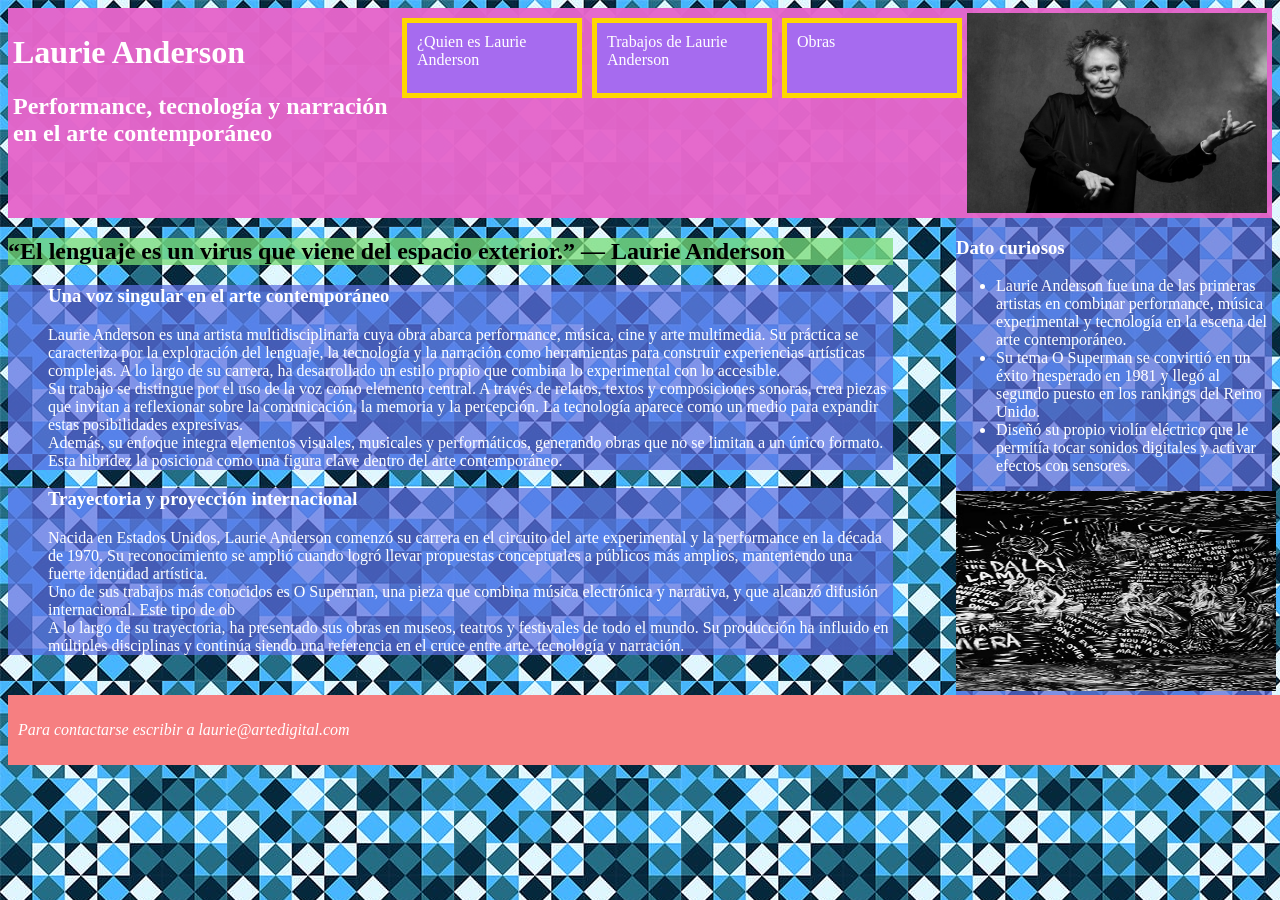
<file: index.html>
<!DOCTYPE html>
<html lang="es">
<head>
    <meta charset="UTF-8">
    <title>Laurie Anderson</title>
    <link href="estilos.css" rel="stylesheet">
</head>
<body>
<header>
    <div class="Tprincipal">
    <h1 class="Letras">Laurie Anderson</h1>
  <h2 class="Letras">Performance, tecnología y narración en el arte contemporáneo</h2>
    </div>
    <nav >
        <ul >
            <li class="Menu"> <a href="index.html">¿Quien es Laurie Anderson</a></li>
            <li class="Menu"> <a href="index2.html">Trabajos de Laurie Anderson</a></li>
            <li class="Menu"> <a href="index3.html">Obras</a></li>
        </ul>  
    </nav>
    <img src="fotos/img3.jpeg" alt="imagen3" class="img" height="200" width="320">
    </header>
<main>
   
    <section>
        <h2 class="T3">“El lenguaje es un virus que viene del espacio exterior.” — Laurie Anderson</h2>
        <article>
    <h3 class="Letras">Una voz singular en el arte contemporáneo</h3>

        <p class="Letras" >Laurie Anderson es una artista multidisciplinaria cuya obra abarca performance, música, cine y arte multimedia. Su práctica se caracteriza por la exploración del lenguaje, la tecnología y la narración como herramientas para construir experiencias artísticas complejas. A lo largo de su carrera, ha desarrollado un estilo propio que combina lo experimental con lo accesible.<br>
        Su trabajo se distingue por el uso de la voz como elemento central. A través de relatos, textos y composiciones sonoras, crea piezas que invitan a reflexionar sobre la comunicación, la memoria y la percepción. La tecnología aparece como un medio para expandir estas posibilidades expresivas.<br>
        Además, su enfoque integra elementos visuales, musicales y performáticos, generando obras que no se limitan a un único formato. Esta hibridez la posiciona como una figura clave dentro del arte contemporáneo.
</p>
        </article>
       
        <article>
        <h3 class="Letras">Trayectoria y proyección internacional</h3>
            <p class="Letras">Nacida en Estados Unidos, Laurie Anderson comenzó su carrera en el circuito del arte experimental y la performance en la década de 1970. Su reconocimiento se amplió cuando logró llevar propuestas conceptuales a públicos más amplios, manteniendo una fuerte identidad artística.<br>
            Uno de sus trabajos más conocidos es O Superman, una pieza que combina música electrónica y narrativa, y que alcanzó difusión internacional. Este tipo de ob<br>
            A lo largo de su trayectoria, ha presentado sus obras en museos, teatros y festivales de todo el mundo. Su producción ha influido en múltiples disciplinas y continúa siendo una referencia en el cruce entre arte, tecnología y narración.
</p>
        </article>
         </section>
    <aside class="Datos">
    <h3 class="Letras"> Dato curiosos</h3>
        <ul>
            <li class="Letras" >Laurie Anderson fue una de las primeras artistas en combinar performance, música experimental y tecnología en la escena del arte contemporáneo.</li>
            <li class="Letras">Su tema O Superman se convirtió en un éxito inesperado en 1981 y llegó al segundo puesto en los rankings del Reino Unido.</li>
            <li class="Letras">Diseñó su propio violín eléctrico que le permitía tocar sonidos digitales y activar efectos con sensores.</li>
        </ul> 
        <img src="fotos/img4.jpeg" alt="imagen4" height="200" width="320">
    </aside>
</main>        
    <footer class="pie">
        <address><p class="Letras">Para contactarse escribir a <a href="mailto:laurie@artedigital.com">laurie@artedigital.com</a> 
       </p> </address>
 </footer>
       <script src="acciones.js"></script>
        </body>  
</html>
</file>
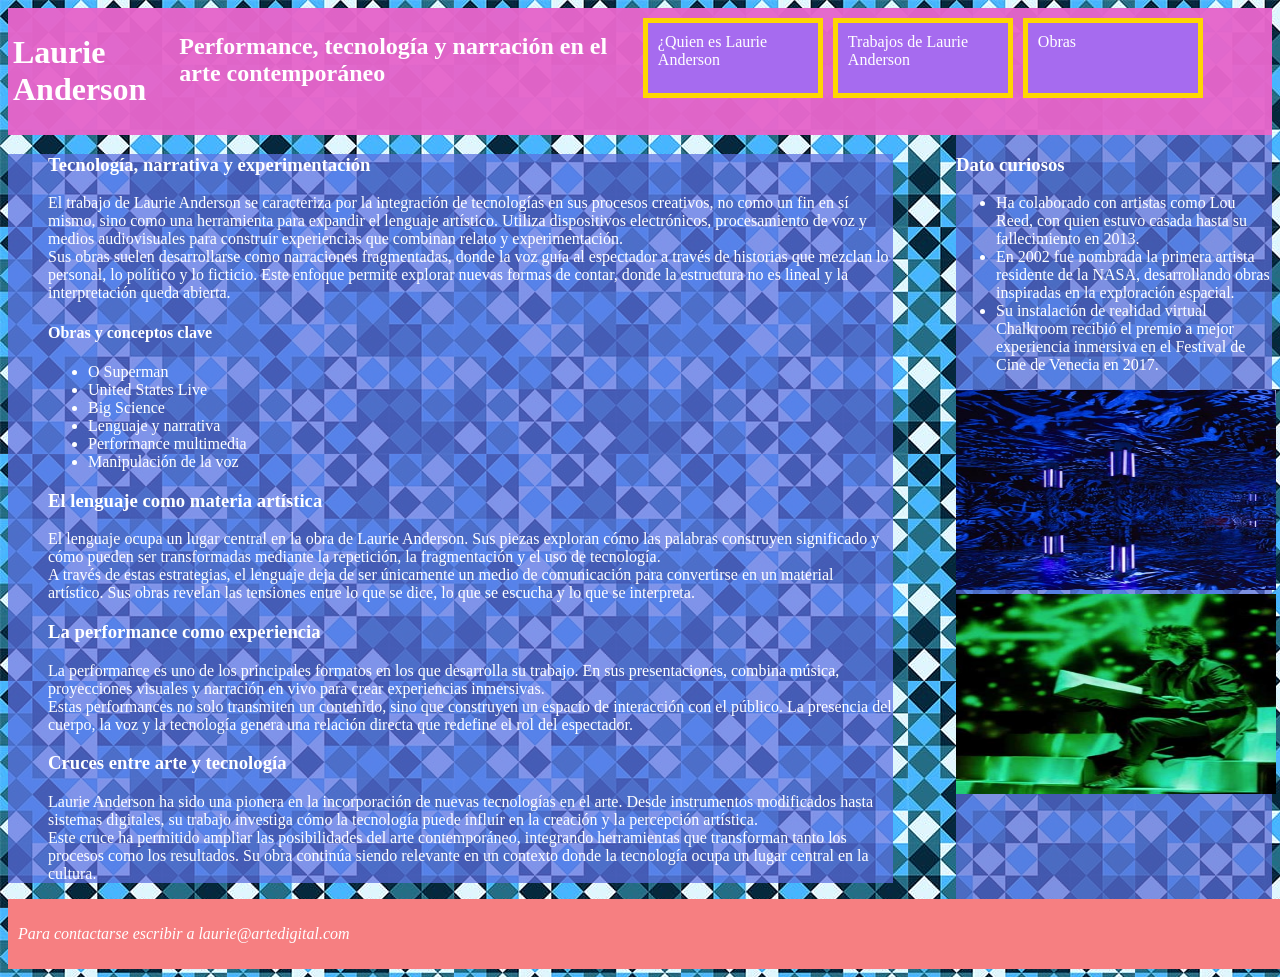
<file: index2.html>
<!DOCTYPE html>
<html lang="es">
<head>
    <meta charset="UTF-8">
    <title>Laurie Anderson</title>
    <link href="estilos.css" rel="stylesheet">
</head>
    <body>
    <header>
         <h1 class="Letras">Laurie Anderson</h1>
    <h2 class="Letras">Performance, tecnología y narración en el arte contemporáneo</h2>
       
    <nav >
        <ul >
        <li class="Menu"> <a href="index.html">¿Quien es Laurie Anderson</a></li>
            <li class="Menu"> <a href="index2.html">Trabajos de Laurie Anderson</a></li>
            <li class="Menu"> <a href="index3.html">Obras</a></li>
        </ul>
    </nav>
        
        </header>
          
        <main>
        <section>
            <article>
            <h3 class="Letras">Tecnología, narrativa y experimentación</h3>
                <p class="Letras">El trabajo de Laurie Anderson se caracteriza por la integración de tecnologías en sus procesos creativos, no como un fin en sí mismo, sino como una herramienta para expandir el lenguaje artístico. Utiliza dispositivos electrónicos, procesamiento de voz y medios audiovisuales para construir experiencias que combinan relato y experimentación.
<br> Sus obras suelen desarrollarse como narraciones fragmentadas, donde la voz guía al espectador a través de historias que mezclan lo personal, lo político y lo ficticio. Este enfoque permite explorar nuevas formas de contar, donde la estructura no es lineal y la interpretación queda abierta.
<br></p>
                <h4 class="Letras">Obras y conceptos clave</h4>
                <ul>
                 
                    <li class="Letras">O Superman</li>
<li class="Letras">United States Live</li>
<li class="Letras">Big Science</li>
<li class="Letras">Lenguaje y narrativa</li>
<li class="Letras">Performance multimedia</li>
<li class="Letras">Manipulación de la voz</li>
                </ul>
                <h3 class="Letras">El lenguaje como materia artística</h3>
                <p class="Letras">El lenguaje ocupa un lugar central en la obra de Laurie Anderson. Sus piezas exploran cómo las palabras construyen significado y cómo pueden ser transformadas mediante la repetición, la fragmentación y el uso de tecnología.<br>
                    A través de estas estrategias, el lenguaje deja de ser únicamente un medio de comunicación para convertirse en un material artístico. Sus obras revelan las tensiones entre lo que se dice, lo que se escucha y lo que se interpreta.
</p>
                <h3 class="Letras">La performance como experiencia</h3>
                <p class="Letras">La performance es uno de los principales formatos en los que desarrolla su trabajo. En sus presentaciones, combina música, proyecciones visuales y narración en vivo para crear experiencias inmersivas.
                    <br>Estas performances no solo transmiten un contenido, sino que construyen un espacio de interacción con el público. La presencia del cuerpo, la voz y la tecnología genera una relación directa que redefine el rol del espectador.
</p>
                <h3 class="Letras">Cruces entre arte y tecnología</h3>
                <p class="Letras">Laurie Anderson ha sido una pionera en la incorporación de nuevas tecnologías en el arte. Desde instrumentos modificados hasta sistemas digitales, su trabajo investiga cómo la tecnología puede influir en la creación y la percepción artística.
<br>Este cruce ha permitido ampliar las posibilidades del arte contemporáneo, integrando herramientas que transforman tanto los procesos como los resultados. Su obra continúa siendo relevante en un contexto donde la tecnología ocupa un lugar central en la cultura.
</p>
                
            </article>
            </section>
            <aside class="Datos">
            <h3 class="Letras">Dato curiosos</h3>
                <ul>
                    <li class="Letras">Ha colaborado con artistas como Lou Reed, con quien estuvo casada hasta su fallecimiento en 2013.</li>
                    <li class="Letras">En 2002 fue nombrada la primera artista residente de la NASA, desarrollando obras inspiradas en la exploración espacial.</li>
                    <li class="Letras">Su instalación de realidad virtual Chalkroom recibió el premio a mejor experiencia inmersiva en el Festival de Cine de Venecia en 2017.</li>
                </ul>
                <img src="fotos/img2.jpeg" alt="imagen2" height="200" width="320">
                <img src="fotos/img1.jpeg" alt="imagen1" height="200" width="320">
            </aside>
        </main>
     <footer class="pie">
        <address><p class="Letras">Para contactarse escribir a <a href="mailto:laurie@artedigital.com">laurie@artedigital.com</a> 
       </p> </address>
 </footer>
           <script src="acciones.js"></script>
    </body>
</html>
</file>
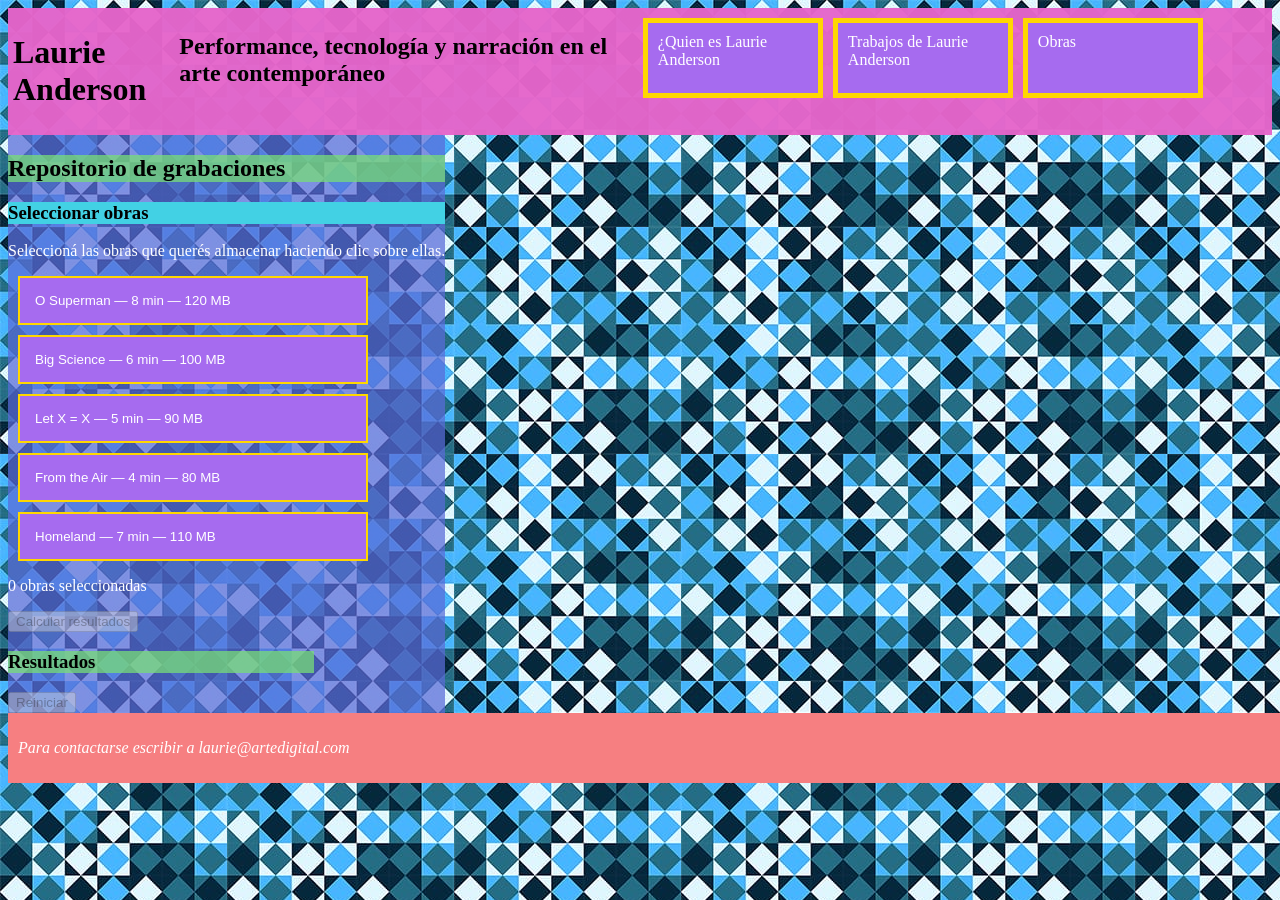
<file: index3.html>
<!DOCTYPE html>
<html lang="es">
<head>
    <meta charset="UTF-8">
    <title>Laurie Anderson</title>
    <link href="estilos.css" rel="stylesheet">
</head>
    <body>
    <header>
         <h1>Laurie Anderson</h1>
    <h2>Performance, tecnología y narración en el arte contemporáneo</h2>
      
    <nav >
        <ul >
        <li class="Menu"> <a href="index.html">¿Quien es Laurie Anderson</a></li>
            <li class="Menu"> <a href="index2.html">Trabajos de Laurie Anderson</a></li>
            <li class="Menu"> <a href="index3.html">Obras</a></li>
        </ul>
    </nav>
        </header>
      
        <main>
     <form id="formulario" class="Datos">

    <h2 class="T3">Repositorio de grabaciones</h2>

    <h3 class="fondo">Seleccionar obras</h3>

    <p>
        Seleccioná las obras que querés almacenar haciendo clic sobre ellas.
    </p>

    <div id="listaObras" >

        <button type="button" class="obra" data-obra="osuperman">
            O Superman — 8 min — 120 MB
        </button>

        <button type="button" class="obra" data-obra="bigscience">
            Big Science — 6 min — 100 MB
        </button>

        <button type="button" class="obra" data-obra="letx">
            Let X = X — 5 min — 90 MB
        </button>

        <button type="button" class="obra" data-obra="fromtheair">
            From the Air — 4 min — 80 MB
        </button>

        <button type="button" class="obra" data-obra="homeland">
            Homeland — 7 min — 110 MB
        </button>

    </div>

    <p id="contadorObras">
        0 obras seleccionadas
    </p>

    <button type="button" id="botonCalcular" disabled>
        Calcular resultados
    </button>

    <section id="resultados">

        <h3 class="T3">Resultados</h3>

        <p id="duracionTotal"></p>

        <p id="duracionPromedio"></p>

        <p id="obraMayor"></p>

        <p id="tiempoDescarga"></p>

        <p id="presupuesto"></p>

    </section>

    <button type="button" id="botonReiniciar" disabled>
        Reiniciar
    </button>

</form>
        </main>
         <footer class="pie">
        <address><p class="Letras">Para contactarse escribir a <a href="mailto:laurie@artedigital.com">laurie@artedigital.com</a> 
       </p> </address>
 </footer>
        <script src="acciones.js"></script>
    </body>
</html>
</file>
<file: estilos.css>
/*tipografia*/
.texto {
  font-family: "Abel", sans-serif;
  font-weight: 400;
  font-style: normal;
}
.Letras{
  color: #ffffff;
}
p{  
color: #ffffff;
  }
.fondo{
  background-color: rgb(66, 209, 228)}


/*fondo*/
body{
  background-image:URL(fotos/Fondo.jpeg);}


/*orden del contenido*/
main{
  display: flex;
  justify-content: space-between;
}
section{
  width: 70%
    
}
article{
  padding-left: 40px;
  background: rgba(93, 111, 226, 0.73)
}
    aside {
  width: 25%  
}
.Datos{
  background-color: rgba(90, 107, 217, 0.73)
}
.T3{
  background: #77dd77bf;
}


/*menu de navegacion*/
.Menu{
  display:inline-flex;
  width: 150px;
  height: 50px;
  background-color: #a66bef;
  border:5px solid gold;
  padding: 10px;
  margin: 5px;
}
.Menu a {
  text-decoration: none;
  color: white;
}
nav{
  width: 70%;
  
}
nav ul {
  display: flex;
  padding: 0;
  margin: 0;
}

/*header*/
header{
   display: flex;
  justify-content: space-between;
  background: #e666cbf7;
  padding: 5px;
  border: 2px;
}
.Tprincipal{
  display: block
}
.img{
 width: 25%
}

/*pie de pagina*/
footer{
  width:100%;
 padding: 10px;
}
.pie {background-color: #f67f81;
 }
.pie a {
 text-decoration: none;
  color: white;
}

/*seleccion de obras*/
.obra {
    display: block;
    width: 350px;
    padding: 15px;
    margin: 10px;
    border: 2px solid gold;
    background-color: #a66bef;
    color: white;
    cursor: pointer;
    text-align: left;
}

.obra.seleccionada {
    background-color: #77dd77;
    color: black;
}

.obra:disabled {
    cursor: not-allowed;
    opacity: 0.6;
}
</file>
